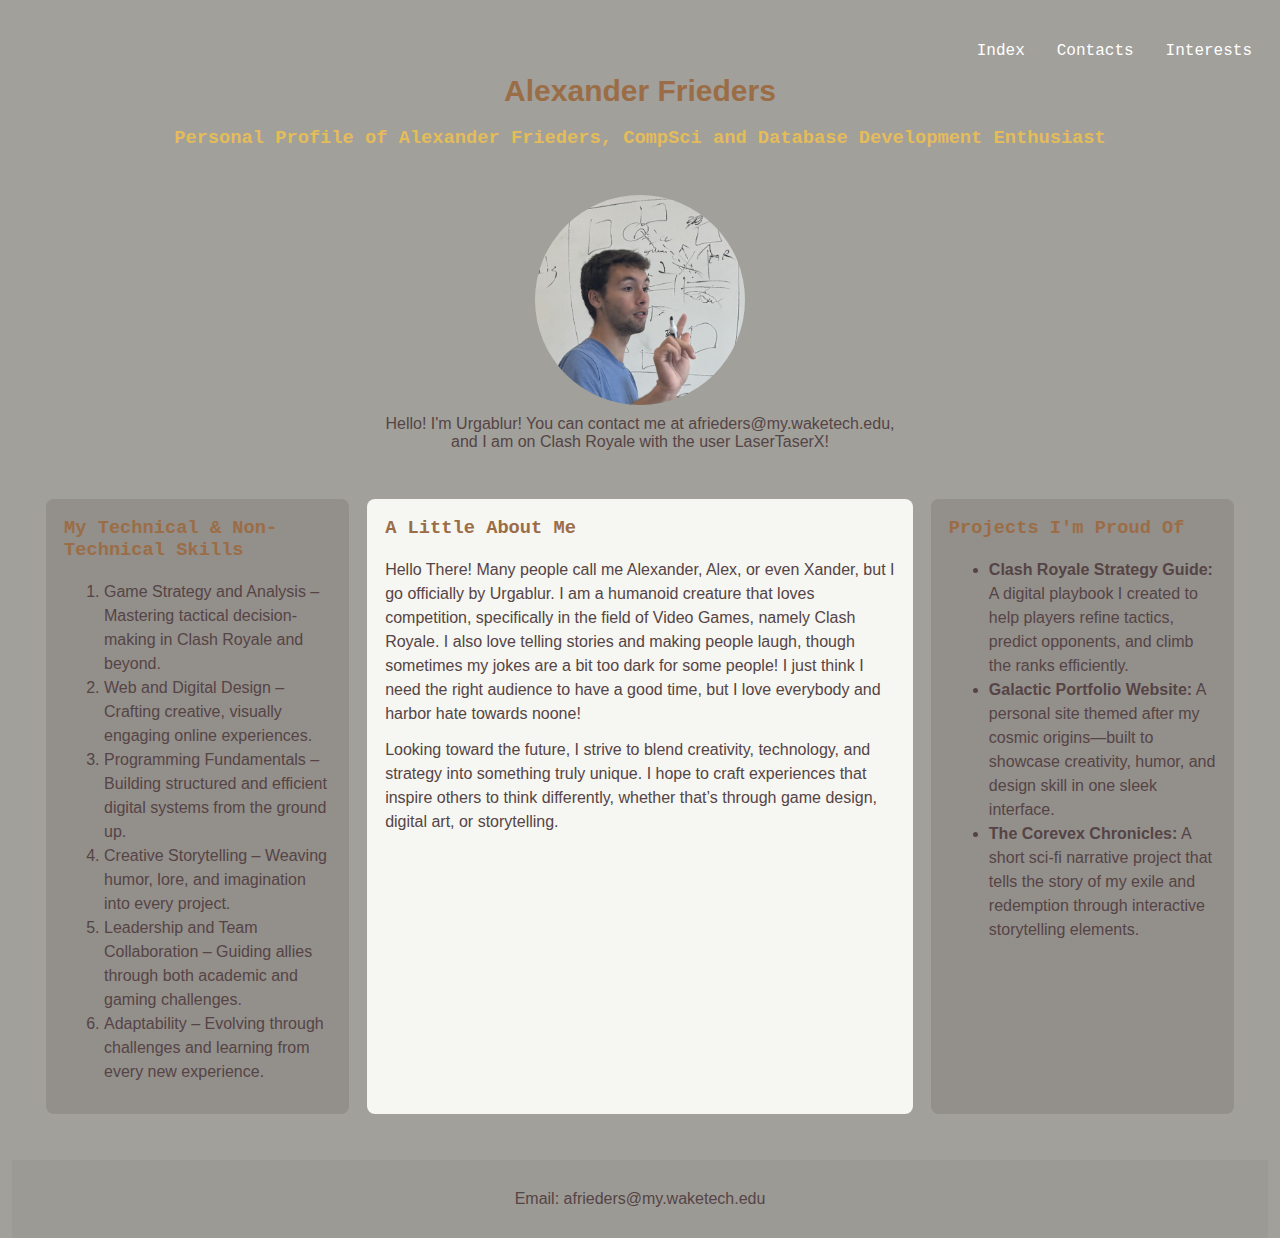
<file: index.html>
<!DOCTYPE html>
<html lang="en">
<head>
    <meta charset="UTF-8">
    <meta name="viewport" content="width=device-width, initial-scale=1.0">
    <title>Personal Profile of Alexander</title>
    <link rel="stylesheet" href="styles.css">
</head>

<body>

    <header>
        <nav>
            <ul class="navbar">
                <li><a href="interests.html">Interests</a></li>
                <li><a href="contact.html">Contacts</a></li>
                <li><a href="index.html">Index</a></li>
            </ul>
        </nav>

        <h1 class="name">Alexander Frieders</h1>
        <h3>Personal Profile of Alexander Frieders, CompSci and Database Development Enthusiast</h3>
    </header>

    <figure>
        <img src="IMG_1011.jpeg" width="300" height="200" class="pfp">
        <figcaption>Hello! I'm Urgablur! You can contact me at afrieders@my.waketech.edu,<br>and I am on Clash Royale with the user LaserTaserX!</figcaption>
    </figure>

    <!-- replace the single-column .lists with a three-column grid (bio moved to middle) -->
    <section class="lists three-columns">
        <article class="column skills">
            <h3>My Technical & Non-Technical Skills</h3>
            <ol>
                <li>Game Strategy and Analysis – Mastering tactical decision-making in Clash Royale and beyond.</li>
                <li>Web and Digital Design – Crafting creative, visually engaging online experiences.</li>
                <li>Programming Fundamentals – Building structured and efficient digital systems from the ground up.</li>
                <li>Creative Storytelling – Weaving humor, lore, and imagination into every project.</li>
                <li>Leadership and Team Collaboration – Guiding allies through both academic and gaming challenges.</li>
                <li>Adaptability – Evolving through challenges and learning from every new experience.</li>
            </ol>
        </article>

        <article class="column bio">
            <h3>A Little About Me</h3>
            <p>Hello There! Many people call me Alexander, Alex, or even Xander, but I go officially by Urgablur. I am a humanoid creature that loves competition, specifically in the field of Video Games, namely Clash Royale. I also love telling stories and making people laugh, though sometimes my jokes are a bit too dark for some people! I just think I need the right audience to have a good time, but I love everybody and harbor hate towards noone!</p>
            <p>Looking toward the future, I strive to blend creativity, technology, and strategy into something truly unique. I hope to craft experiences that inspire others to think differently, whether that’s through game design, digital art, or storytelling.</p>
        </article>

        <article class="column projects">
            <h3>Projects I'm Proud Of</h3>
            <ul>
                <li><strong>Clash Royale Strategy Guide:</strong> A digital playbook I created to help players refine tactics, predict opponents, and climb the ranks efficiently.</li>
                <li><strong>Galactic Portfolio Website:</strong> A personal site themed after my cosmic origins—built to showcase creativity, humor, and design skill in one sleek interface.</li>
                <li><strong>The Corevex Chronicles:</strong> A short sci-fi narrative project that tells the story of my exile and redemption through interactive storytelling elements.</li>
            </ul>
        </article>
    </section>

    <footer>
        <p>
            Email: afrieders@my.waketech.edu
        </p>
    </footer>

</body>

</html>
</file>
<file: styles.css>
/* Color Palette:
Light Shades: #F8F8F4;
Light Accent: #A1A09B;
Main Brand Color: #E4BC5A;
Dark Accent: #9B6D46;
Dark Shades: #554445;
*/

* {
    box-sizing: border-box;
    /* background-color removed from universal selector so inline elements don't inherit it */
}

/* make page a column flex container so footer can be pushed to bottom */
html, body {
    height: 100%;
}
body {
    display: flex;
    flex-direction: column;
    min-height: 100vh;
    background-color: #A1A09B;
    margin: 0;
    padding: 0 12px;
}

/* center header title/subtitle while keeping nav intact */
header {
    text-align: center;
    padding: 28px 0;
}

/* container to limit line length and center main sections */
.lists {
    max-width: 1200px;
    margin: 24px auto;
    padding: 18px;
    box-sizing: border-box;
}

/* name centered and reset margins */
.name {
    color: #9B6D46;
    font-family: Impact, Haettenschweiler, 'Arial Narrow Bold', sans-serif;
    font-size: 30px;
    margin: 0;
    text-align: center;
}

/* profile picture centered and circular */
.pfp {
    display: block;
    margin: 0 auto 10px;
    border-radius: 50%;
    width: 210px;
    height: 210px;
    object-fit: cover;
}

/* center figure and caption */
figure {
    text-align: center;
    margin: 0 auto 20px;
}

h1, h2, h3, h4, h5, h6 {
    color: #E4Bc5A;
    font-family: 'Courier New', Courier, monospace;
}

p, ol, ul, figcaption {
    color: #554445;
    font-family: 'Franklin Gothic Medium', 'Arial Narrow', Arial, sans-serif;
}

a {
    color: #f8f8f4;
    font-family:'Courier New', Courier, monospace;
}

.navbar {
  list-style-type: none;
  margin: 0;
  padding: 0;
  overflow: hidden;
  background-color: #A1A09B;
}

.navbar li {
  float: right;
}

.navbar li a {
  display: block;
  color: white;
  text-align: center;
  padding: 14px 16px;
  text-decoration: none;
}

.navbar li a:hover {
  background-color: #111111;
}

/* --- three-column layout: bio in middle and alternating backgrounds --- */
.three-columns {
    display: flex;
    gap: 18px;
    max-width: 1200px;
    margin: 28px auto;
    padding: 0 6px 18px;
    box-sizing: border-box;
}

/* column defaults: side columns use flex:1, middle column is larger (flex:1.8) */
.three-columns .column {
    flex: 1 1 200px;
    padding: 18px;
    border-radius: 8px;
    box-sizing: border-box;
    float: none; /* override older float rules */
    min-width: 0; /* allow flex to shrink correctly */
}

/* make middle column bigger */
.three-columns .column:nth-child(2) {
    flex: 1.8 1 360px;
}

/* alternating backgrounds: darker for outside columns, lighter for middle */
.three-columns .column:nth-child(1),
.three-columns .column:nth-child(3) {
    background: rgba(85,68,69,0.18); /* darker outside */
    color: #F8F8F4;
}

.three-columns .column:nth-child(2) {
    background: rgba(248,248,244,0.98); /* lighter middle */
    color: #554445;
}

/* headings and spacing inside columns */
.three-columns .column h3 {
    margin-top: 0;
    color: #9B6D46;
}

.three-columns .column p,
.three-columns .column ol,
.three-columns .column ul {
    margin: 0 0 12px 0;
    line-height: 1.5;
}

/* responsive: stack columns on small screens and preserve readable widths */
@media (max-width: 900px) {
    .three-columns {
        flex-direction: column;
        padding: 0;
        gap: 16px;
    }

    /* When stacked, use the lighter background for all for readability on narrow screens */
    .three-columns .column {
        flex: none;
        width: 100%;
        background: rgba(248,248,244,0.96);
        color: #554445;
    }
}

/* ensure footer stays at bottom */
footer {
    margin-top: auto; /* pushes footer to bottom of viewport when content is short */
    background: rgba(85,68,69,0.06);
    padding: 14px 0;
    text-align: center;
    color: #554445;
}

/* small-screen adjustments */
.rowafter {
  content: "";
  display: table;
  clear: both;
}

/* legacy column fallback for very wide screens (kept minimal) */
@media screen and (min-width: 1300px) {
  .three-columns .column {
    min-height: 220px;
  }
}
</file>
